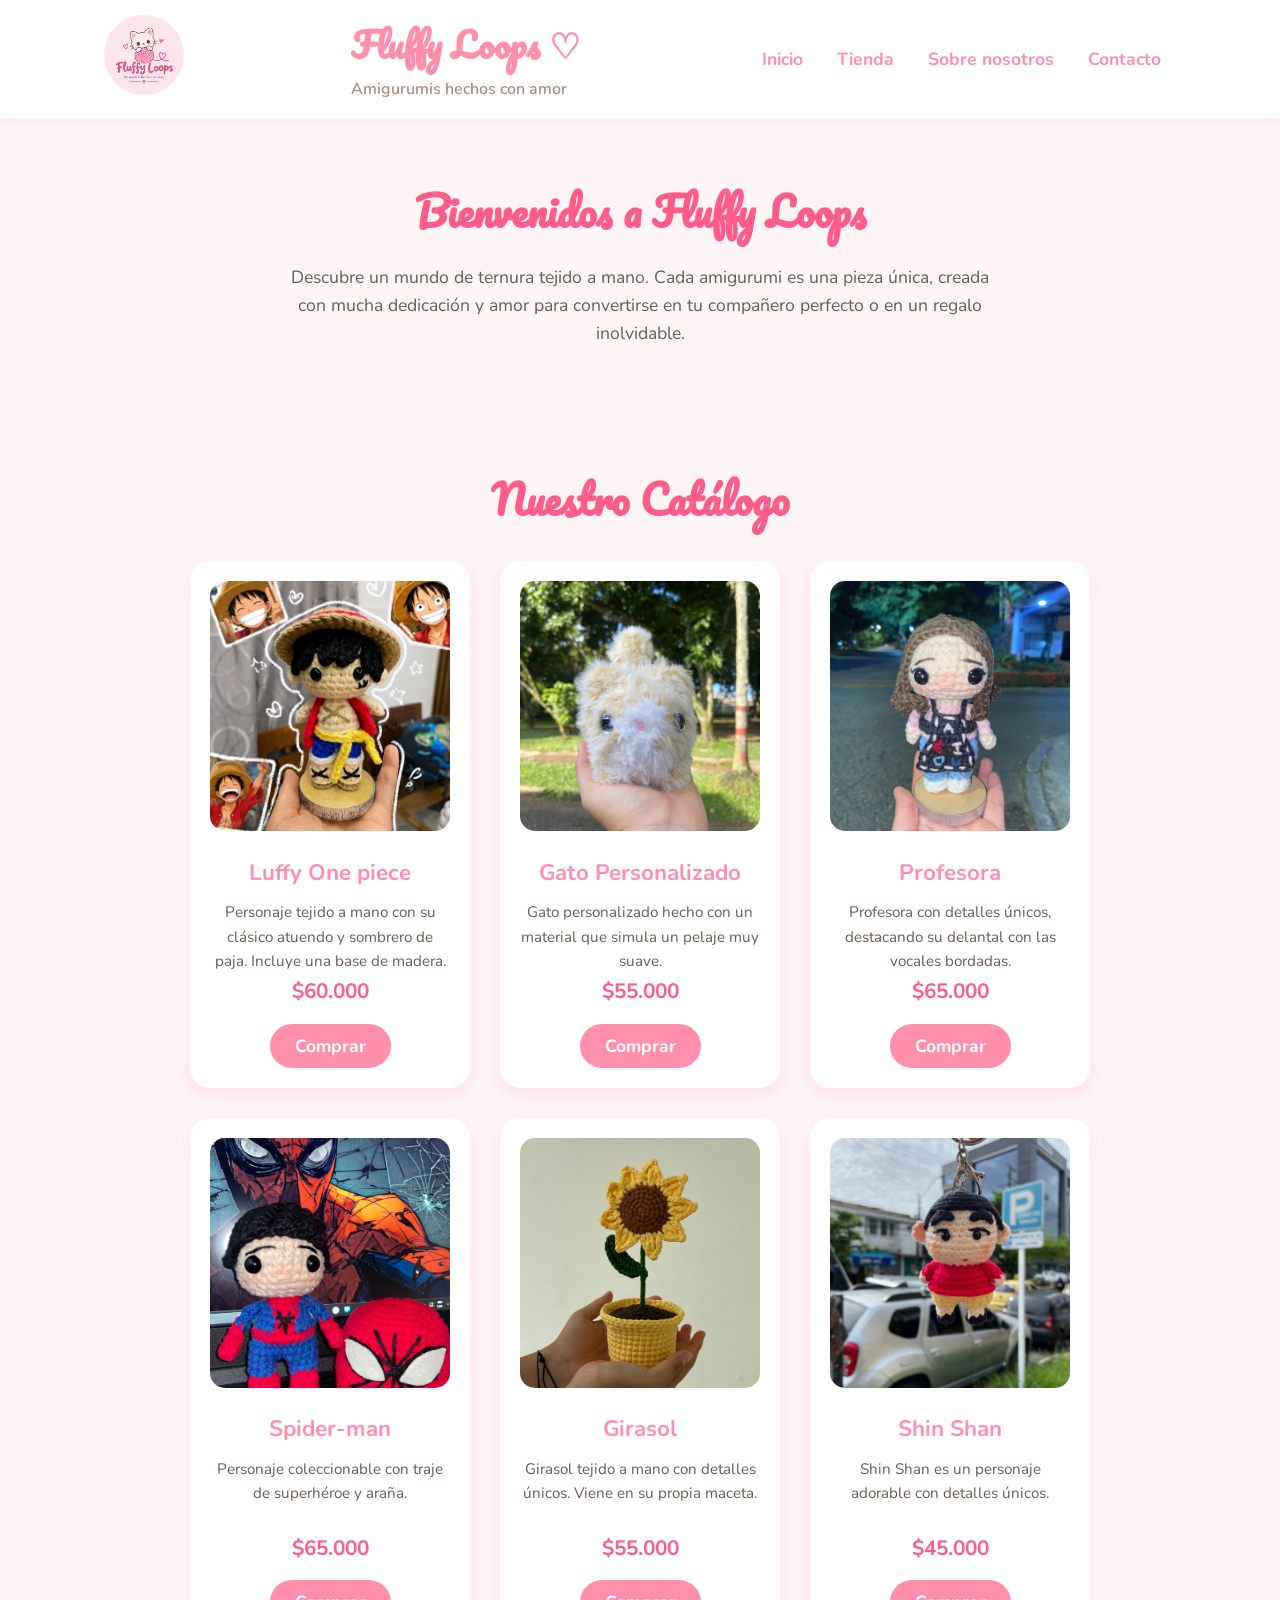
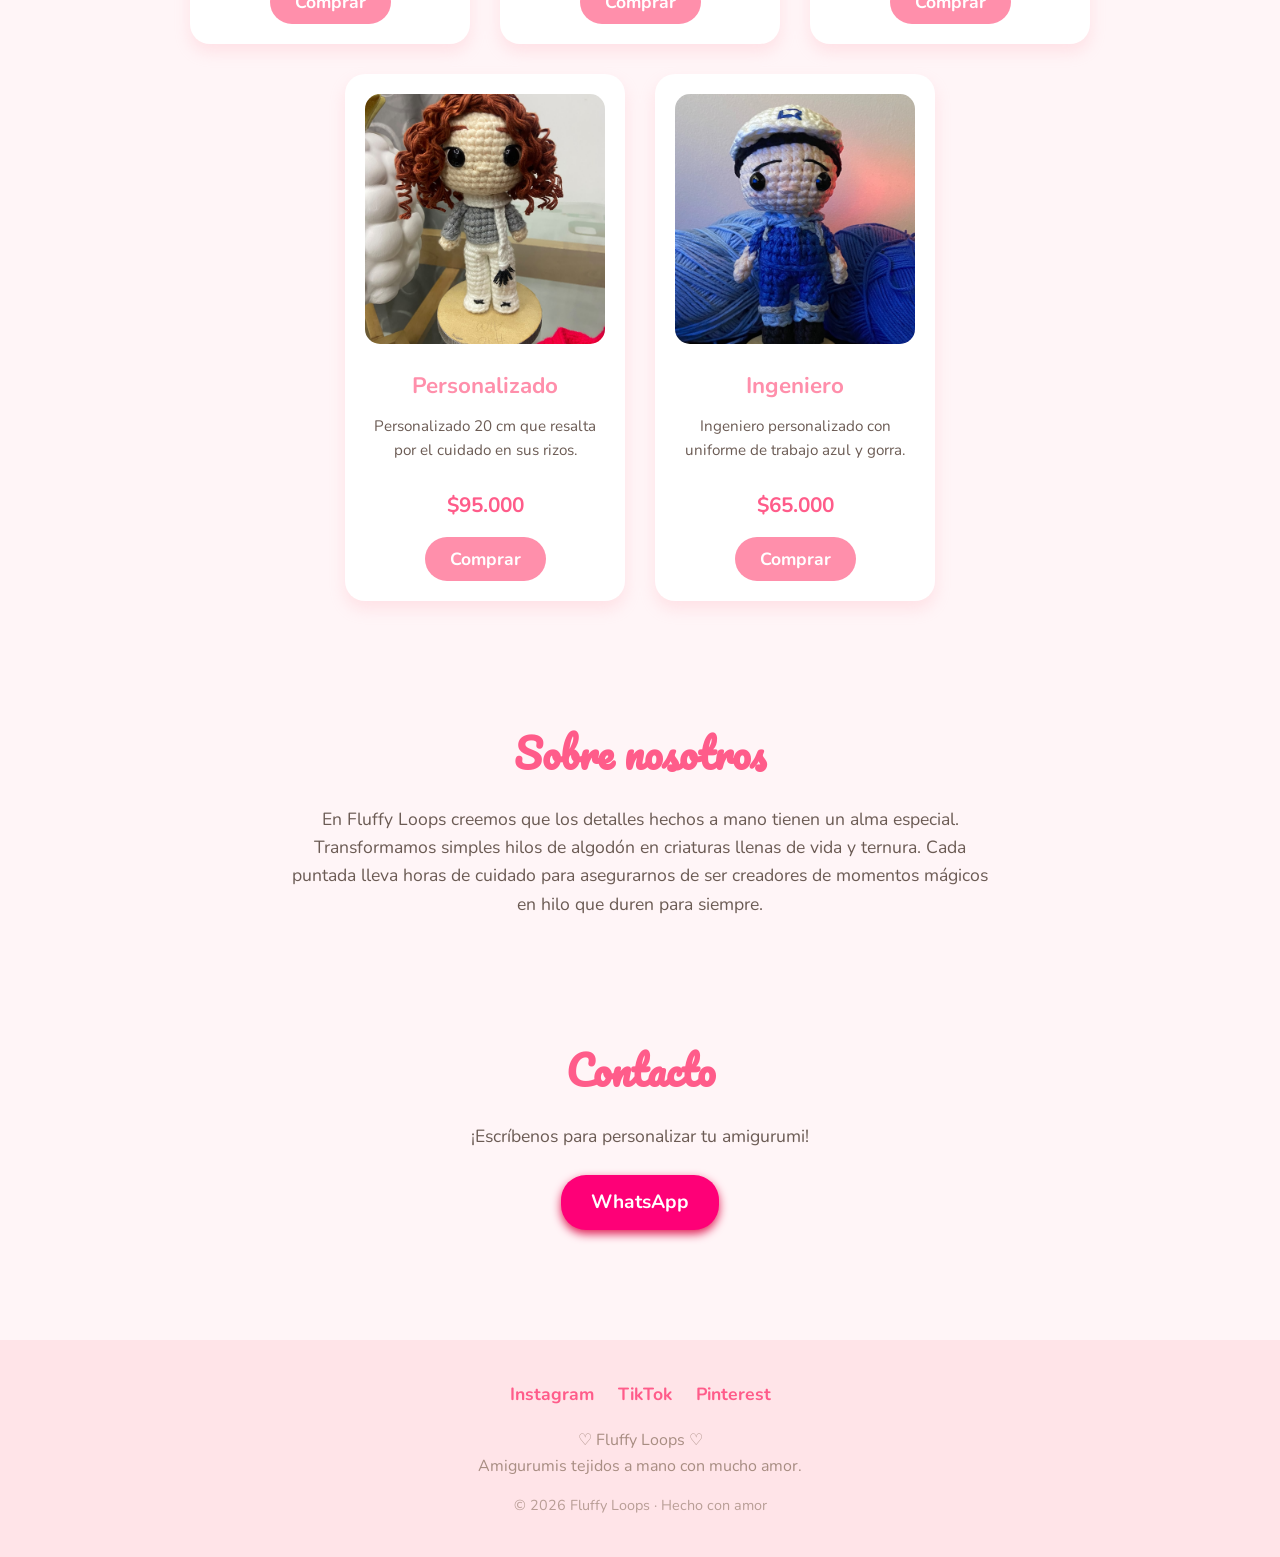
<file: index.html>
<!DOCTYPE html>
<html lang="es">
<head>
    <meta charset="UTF-8">
    <meta name="viewport" content="width=device-width, initial-scale=1.0">
    <title>Fluffyloops</title>
    <link rel="stylesheet" href="estilos.css">
</head>
<body>

    <header class="encabezado">
        <!-- imagen del Logo -->
        <div class="columna-logo">
            <img src="imagenes/logo.png" alt="Logo Fluffy Loops" class="logo-img">
        </div>
        
        <!-- titulo y eslogan -->
        <div class="columna-titulo">
            <h1>Fluffy Loops ♡</h1>
            <p>Amigurumis hechos con amor</p>
        </div>
        
        <!-- menu -->
        <nav class="columna-menu">
            <a href="#inicio">Inicio</a>
            <a href="#tienda">Tienda</a>
            <a href="#nosotros">Sobre nosotros</a>
            <a href="#contacto">Contacto</a>
        </nav>
    </header>

    <!-- fondo desde css -->
    <main class="contenido-principal">
        
        
        <section id="inicio">
            <h2>Bienvenidos a Fluffy Loops</h2>
            <p>Descubre un mundo de ternura tejido a mano. Cada amigurumi es una pieza única, creada con mucha dedicación y amor para convertirse en tu compañero perfecto o en un regalo inolvidable.</p>
        </section>

        <section id="tienda" class="catalogo">
            <h2>Nuestro Catálogo</h2>
            <div class="contenedor-productos">
                <article class="producto">
                    <img src="imagenes/luffy.jpg" alt="Amigurumi Luffy">
                    <h3>Luffy One piece</h3>
                    <p>Personaje tejido a mano con su clásico atuendo y sombrero de paja. Incluye una base de madera.</p>
                    <span class="precio">$60.000</span>
                    <button class="btn-comprar">Comprar</button>
                </article>

                <article class="producto">
                    <img src="imagenes/gato.jpeg" alt="Amigurumi Gato">
                    <h3>Gato Personalizado</h3>
                    <p>Gato personalizado hecho con un material que simula un pelaje muy suave.</p>
                    <span class="precio">$55.000</span>
                    <button class="btn-comprar">Comprar</button>
                </article>

                <article class="producto">
                    <img src="imagenes/profe.jpeg" alt="Amigurumi profesora">
                    <h3>Profesora</h3>
                    <p>Profesora con detalles únicos, destacando su delantal con las vocales bordadas.</p>
                    <span class="precio">$65.000</span>
                    <button class="btn-comprar">Comprar</button>
                </article>

                <article class="producto">
                    <img src="imagenes/spider.jpeg" alt="Amigurumi spider">
                    <h3>Spider-man</h3>
                    <p>Personaje coleccionable con traje de superhéroe y araña. </p>
                    <span class="precio">$65.000</span>
                    <button class="btn-comprar">Comprar</button>
                </article>

                <article class="producto">
                    <img src="imagenes/girasol.jpeg" alt="Amigurumi Girasol">
                    <h3>Girasol</h3>
                    <p>Girasol tejido a mano con detalles únicos. Viene en su propia maceta.</p>
                    <span class="precio">$55.000</span>
                    <button class="btn-comprar">Comprar</button>
                </article>

                <article class="producto">
                    <img src="imagenes/shinshan.jpeg" alt="Amigurumi Shin Shan">
                    <h3>Shin Shan</h3>
                    <p>Shin Shan es un personaje adorable con detalles únicos.</p>
                    <span class="precio">$45.000</span>
                    <button class="btn-comprar">Comprar</button>
                </article>

                <article class="producto">
                    <img src="imagenes/señora.jpeg" alt="Amigurumi Señora">
                    <h3>Personalizado</h3>
                    <p>Personalizado 20 cm que resalta por el cuidado en sus rizos.</p>
                    <span class="precio">$95.000</span>
                    <button class="btn-comprar">Comprar</button>
                </article>

                <article class="producto">
                    <img src="imagenes/ing.jpeg" alt="Amigurumi Ingeniero">
                    <h3>Ingeniero</h3>
                    <p>Ingeniero personalizado con uniforme de trabajo azul y gorra.</p>
                    <span class="precio">$65.000</span>
                    <button class="btn-comprar">Comprar</button>
                </article>


            </div>
        </section>

        
        <section id="nosotros">
            <h2>Sobre nosotros</h2>
            <p>En Fluffy Loops creemos que los detalles hechos a mano tienen un alma especial. Transformamos simples hilos de algodón en criaturas llenas de vida y ternura. Cada puntada lleva horas de cuidado para asegurarnos de ser creadores de momentos mágicos en hilo que duren para siempre.</p>
        </section>

        <section id="contacto">
            <h2>Contacto</h2>
            <p>¡Escríbenos para personalizar tu amigurumi!</p>
            <a href="https://wa.me/573150519962?text=Hola, %20me%20gustaría%20cotizar%20un%20producto%20♡" class="btn-whatsapp" target="_blank" rel="noopener noreferrer">
                WhatsApp
            </a>
        </section>
    </main>

    <footer class="pie">
        <div class="redes">
            <a href="https://instagram.com" aria-label="Instagram" target="_blank">Instagram</a>
            <a href="" aria-label="TikTok" target="_blank">TikTok</a>
            <a href="" aria-label="Pinterest" target="_blank">Pinterest</a>
        </div>
        <p>♡ Fluffy Loops ♡</p>
        <p>Amigurumis tejidos a mano con mucho amor.</p>
        <p class="derechos"> © 2026 Fluffy Loops · Hecho con amor </p>
    </footer>

</body>
</html>
</file>
<file: estilos.css>
@import url('https://fonts.googleapis.com/css2?family=Nunito:wght@400;600;700&family=Pacifico&display=swap');

html {
    scroll-behavior: smooth;
    scroll-padding-top: 100px; 
}

* {
    margin: 0;
    padding: 0;
    box-sizing: border-box;
}

body {
    font-family: 'Nunito', sans-serif;
    /*fondo color rosa*/
    background-color: #fff5f7; 
    color: #5a4a42; /* Marrón para el texto */
    line-height: 1.6;
}

/* ENCABEZADO (HEADER)*/
.encabezado {
    background-color: #ffffff;
    display: flex;
    justify-content: space-around;
    align-items: center;
    padding: 15px 20px;
    box-shadow: 0 4px 10px rgba(255, 182, 193, 0.2);
    position: sticky;
    top: 0;
    z-index: 100;
}

.columna-logo .logo-img {
    width: 80px;
    height: auto;
    border-radius: 50%;
}

.columna-titulo h1 {
    font-family: 'Pacifico', cursive; /* Letra cursiva linda para el título */
    color: #ff8fab;
    font-size: 2.2rem;
    margin-bottom: 5px;
}

.columna-titulo p {
    color: #a88d82;
    font-size: 1rem;
    font-weight: 600;
}

.columna-menu a {
    text-decoration: none;
    color: #ff8fab;
    font-weight: 700;
    margin: 0 15px;
    font-size: 1.1rem;
    transition: color 0.3s, transform 0.3s;
}

.columna-menu a:hover {
    color: #ff5c8a;
    transform: scale(1.1);
}

/* CONTENIDO PRINCIPAL */
.contenido-principal section {
    padding: 60px 20px;
    text-align: center;
    max-width: 1000px;
    margin: 0 auto;
}

.contenido-principal h2 {
    font-family: 'Pacifico', cursive;
    color: #ff5c8a;
    font-size: 2.5rem;
    margin-bottom: 20px;
}

.contenido-principal p {
    font-size: 1.1rem;
    color: #6b5b54;
    max-width: 700px;
    margin: 0 auto;
}

/* CATÁLOGO DE PRODUCTOS (TIENDA)*/
.contenedor-productos {
    display: flex;
    flex-wrap: wrap;
    justify-content: center;
    gap: 30px;
    margin-top: 30px;
}

.producto {
    background-color: #ffffff;
    border-radius: 20px;
    padding: 20px;
    width: 280px;
    box-shadow: 0 8px 15px rgba(255, 182, 193, 0.3);
    transition: transform 0.3s, box-shadow 0.3s;
}

.producto:hover {
    transform: translateY(-10px);
    box-shadow: 0 12px 20px rgba(255, 182, 193, 0.5);
}

.producto img {
    width: 100%;
    height: 250px;
    object-fit: cover;
    border-radius: 15px;
    margin-bottom: 15px;
}

.producto h3 {
    color: #ff8fab;
    font-size: 1.4rem;
    margin-bottom: 10px;
}

.producto p {
    font-size: 0.95rem;
    margin-bottom: 15px;
    height: 60px; /* Mantiene la altura pareja */
}

.producto .precio {
    display: block;
    font-size: 1.3rem;
    font-weight: 700;
    color: #ff5c8a;
    margin-bottom: 15px;
}

/* Botón de compra */
.btn-comprar {
    background-color: #ff8fab;
    color: white;
    border: none;
    padding: 10px 25px;
    border-radius: 25px;
    font-size: 1.1rem;
    font-weight: bold;
    cursor: pointer;
    font-family: 'Nunito', sans-serif;
    transition: background-color 0.3s;
}
.btn-comprar:hover {
    background-color: #ff5c8a;
}

/* BOTÓN DE WHATSAPP (CONTACTO) */
.btn-whatsapp {
    display: inline-block;
    background-color: #fe0077; /* Color oficial de WhatsApp */
    color: #ffffff;
    text-decoration: none;
    padding: 12px 30px;
    border-radius: 25px;
    font-size: 1.2rem;
    font-weight: bold;
    margin-top: 25px;
    box-shadow: 0 4px 10px rgb(225, 33, 88);
    transition: background-color 0.3s, transform 0.3s;
}

.btn-whatsapp:hover {
    background-color: #fc3d6d;
    transform: translateY(-5px);
}

/* PIE DE PÁGINA (FOOTER)*/
.pie {
    background-color: #ffe4e8;
    text-align: center;
    padding: 40px 20px;
    margin-top: 50px;
    color: #a88d82;
}

.pie .redes {
    margin-bottom: 20px;
}

.pie .redes a {
    text-decoration: none;
    color: #ff5c8a;
    font-weight: bold;
    margin: 0 10px;
    font-size: 1.1rem;
}

.pie .redes a:hover {
    color: #d81b60;
}

@media (max-width: 768px) {
    /* Ajusta el encabezado para que los elementos se apilen hacia abajo */
    .encabezado {
        flex-direction: column;
        padding: 15px 10px;
        text-align: center;
    }

    .columna-logo {
        margin-bottom: 10px;
    }

    .columna-titulo h1 {
        font-size: 1.8rem; /* Letra un poco más pequeña */
    }

    /* Ajusta el menú para que no se desborde */
    .columna-menu {
        margin-top: 15px;
        display: flex;
        flex-wrap: wrap;
        justify-content: center;
        gap: 10px;
    }

    .columna-menu a {
        margin: 0 5px;
        font-size: 1rem;
    }

    /* Reduce los espacios en blanco en el contenido principal */
    .contenido-principal section {
        padding: 40px 15px;
    }

    .contenido-principal h2 {
        font-size: 2rem;
    }

    /* Ajusta las tarjetas de los productos */
    .producto {
        width: 100%;
        max-width: 320px; /* Evita que sean demasiado anchas */
        padding: 15px;
    }

    /* Ajusta el botón de WhatsApp para que no sea más ancho que la pantalla */
    .btn-whatsapp {
        width: 100%;
        max-width: 300px;
        font-size: 1.1rem;
        padding: 10px 20px;
    }
}

.pie .derechos {
    margin-top: 15px;
    font-size: 0.9rem;
    opacity: 0.8;
}
</file>
